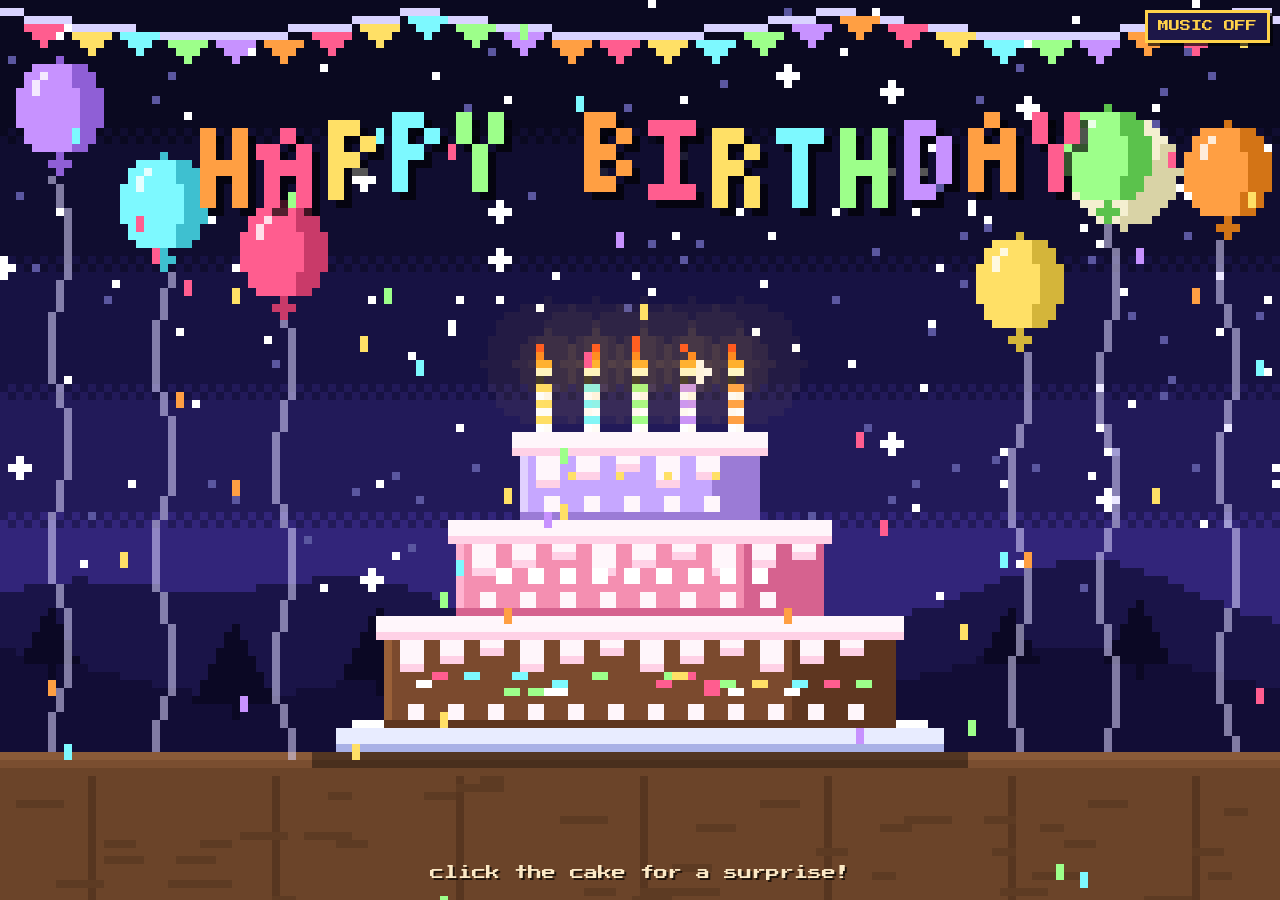
<file: index.html>
<!DOCTYPE html>
<html lang="en">
<head>
  <meta charset="utf-8">
  <meta name="viewport" content="width=device-width, initial-scale=1, viewport-fit=cover">
  <title>Pixel Birthday Cake</title>
  <link rel="preconnect" href="https://fonts.googleapis.com">
  <link rel="preconnect" href="https://fonts.gstatic.com" crossorigin>
  <link href="https://fonts.googleapis.com/css2?family=Press+Start+2P&display=swap" rel="stylesheet">
  <link rel="stylesheet" href="index.css">
</head>
<body>
  <!-- Loading Screen -->
  <div id="loading-screen">
    <div class="loader-content">
      <div class="loader-cake">🎂</div>
      <div class="loader-text">NAGHAHANDA NA...</div>
      <div class="progress-bar">
        <div id="progress-fill"></div>
      </div>
    </div>
  </div>

  <canvas id="c"></canvas>
  <div id="hint">click the cake for a surprise!</div>
  <button id="mus" type="button">MUSIC OFF</button>
  <div id="pop" role="dialog" aria-modal="true" aria-labelledby="pt">
    <div class="box">
      <div class="trophy">🏆</div>
      <h2 id="pt">AMA NG TAON!</h2>
      <p>Maligayang Kaarawan, Tatay!</p>
      <p>Salamat sa lahat ng sakripisyo, pagmamahal, at gabay mo. Ikaw ang haligi ng aming tahanan, ang aming bayani, at ang pinakamahusay na ama sa buong mundo.</p>
      <p>Mahal na mahal ka namin! 🎂</p>
      <a class="gift" href="gift.html" aria-label="Buksan ang regalo">
        <svg width="96" height="96" viewBox="0 0 48 48" shape-rendering="crispEdges">
          <rect x="7" y="26" width="34" height="18" fill="#ff5d8f"/>
          <rect x="33" y="26" width="8" height="18" fill="#c93a69"/>
          <rect x="21" y="26" width="6" height="18" fill="#ffd24a"/>
          <rect x="4" y="17" width="40" height="10" fill="#ff7aa6"/>
          <rect x="36" y="17" width="8" height="10" fill="#c93a69"/>
          <rect x="4" y="17" width="40" height="2" fill="#ffc2d8"/>
          <rect x="21" y="17" width="6" height="10" fill="#ffd24a"/>
          <path fill="#ffd24a" fill-rule="evenodd" d="M12 8h10v9H12zM26 8h10v9H26zM15 11h4v4h-4zM29 11h4v4h-4z"/>
          <rect x="21" y="11" width="6" height="6" fill="#d4a017"/>
        </svg>
      </a>
      <div class="cap">i-tap ang regalo para buksan!</div>
      
    </div>
  </div>
  <script src="index.js" defer></script>
</body>
</html>
</file>
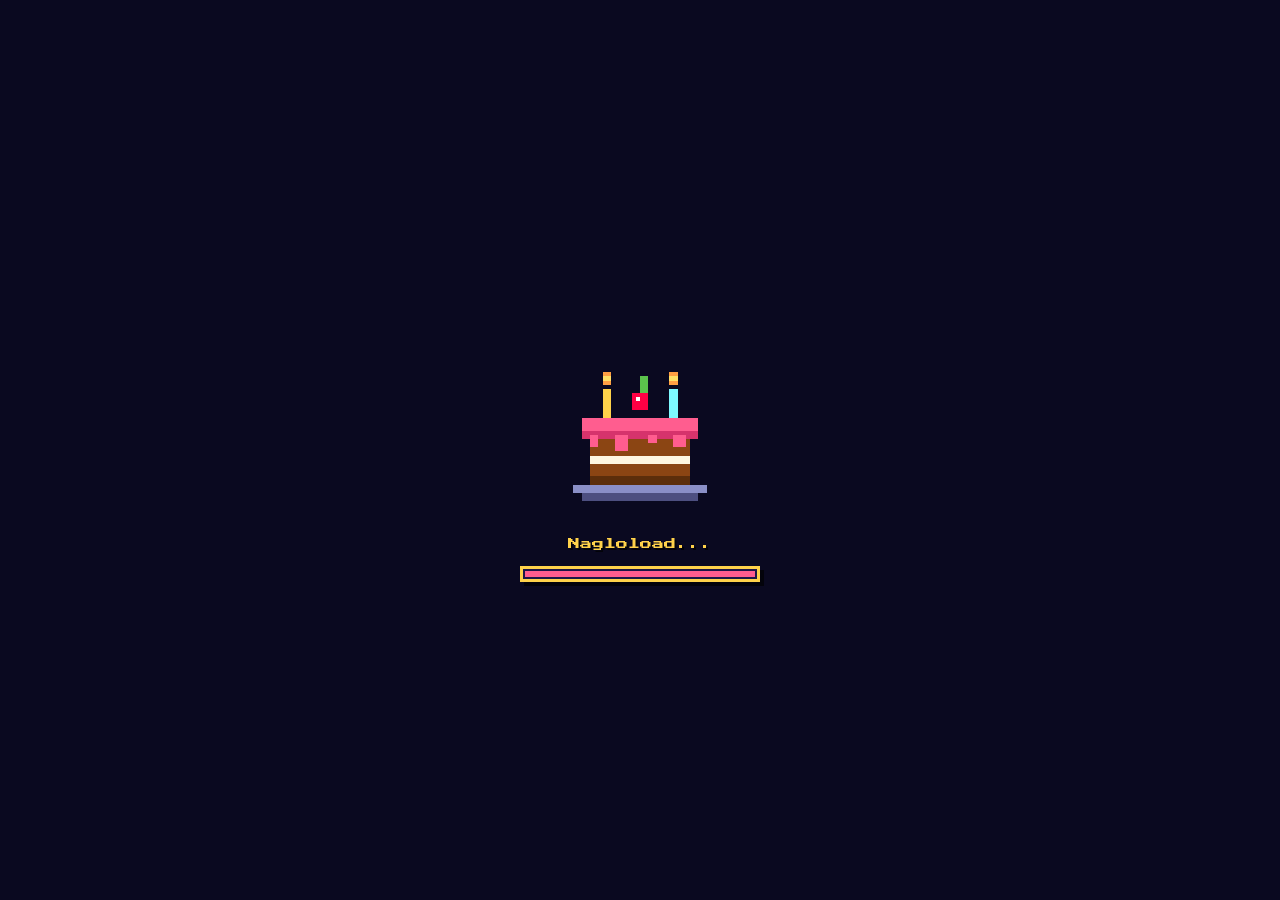
<file: gift.html>
<!DOCTYPE html>
<html lang="tl">
<head>
  <meta charset="utf-8">
  <meta name="viewport" content="width=device-width, initial-scale=1, viewport-fit=cover">
  <title>Rodelyu</title>
  <link rel="preconnect" href="https://fonts.googleapis.com">
  <link rel="preconnect" href="https://fonts.gstatic.com" crossorigin>
  <link href="https://fonts.googleapis.com/css2?family=Press+Start+2P&display=swap" rel="stylesheet">
  <link rel="stylesheet" href="style.css">
</head>
<body>
  <!-- LOADING SCREEN WITH PIXEL CAKE -->
  <div id="loader">
    <canvas id="cake" width="48" height="48" aria-label="Loading Cake"></canvas>
    <div id="load-txt">Nagloload...</div>
    <div class="bar-wrap"><div id="bar"></div></div>
  </div>

  <canvas id="bg"></canvas>
  <div class="wrap">
    <div class="top">
      <a class="pxbtn" href="index.html">&larr; Back</a>
      <div class="mwrap">
        <button id="mus" type="button">♪ Choose the music</button>
        <div id="mp">
          <div class="mh">♪ Choose the music</div>
          <div id="tl"></div>
          <button class="mi" id="addm" type="button">+ Add music</button>
          <div class="ctl">
            <button id="pp" type="button" aria-label="Play o pause">▶</button>
            <button id="nx" type="button" aria-label="Susunod">▶▶</button>
            <input id="vol" type="range" min="0" max="100" value="60" aria-label="Lakas">
          </div>
        </div>
      </div>
    </div>

    <div id="intro">
      <h1>This is my Gift for you Pader</h1>
      <canvas id="box" width="48" height="48" aria-label="Regalo"></canvas>
      <div id="tap">i-tap ang regalo para buksan</div>
    </div>

    <div id="gal">
      <div class="banner">Para sayu Pader</div>
      <p class="sub">i-tap ang larawan para mabasa ang liham</p>
      <div class="grid" id="grid"></div>
    </div>
  </div>

  <div id="m" role="dialog" aria-modal="true" aria-label="Liham para kay Tatay">
    <div class="modal">
      <div class="big" id="big"></div>
      <div class="letter">
        <div class="seal">✉</div>
        <div class="lang">
          <button type="button" class="lg on" id="ltl">TAGALOG</button>
          <button type="button" class="lg" id="len">ENGLISH</button>
        </div>
        <p class="to" id="to">Mahal kong Tatay,</p>
        <p class="tx" id="msg"></p>
        <p class="from" id="from">Nagmamahal,<br>ang iyong anak</p>
      </div>
      <div class="nav">
        <button type="button" id="prev" aria-label="Nakaraan">&lt;</button>
        <span id="cnt"></span>
        <button type="button" class="x" id="close">ISARA</button>
        <button type="button" id="next" aria-label="Susunod">&gt;</button>
      </div>
    </div>
  </div>

  <script src="script.js" defer></script>
</body>
</html>
</file>
<file: index.css>
:root {
  --bg: #0a0920;
  --hint: #fbe9c6;
}

@media (prefers-color-scheme: dark) {
  :root:not([data-theme="light"]) {
    --bg: #0a0920;
    --hint: #fbe9c6;
  }
}

:root[data-theme="dark"] {
  --bg: #0a0920;
  --hint: #fbe9c6;
}

html, body {
  margin: 0;
  height: 100%;
  overflow: hidden;
  background: var(--bg);
}

/* Loading Screen Styles */
#loading-screen {
  position: fixed;
  inset: 0;
  background: #0a0920;
  z-index: 10;
  display: flex;
  align-items: center;
  justify-content: center;
  transition: opacity 0.5s ease;
}

#loading-screen.fade-out {
  opacity: 0;
  pointer-events: none;
}

.loader-content {
  text-align: center;
  display: flex;
  flex-direction: column;
  align-items: center;
  gap: 16px;
}

.loader-cake {
  font-size: 54px;
  animation: bounce 0.8s steps(2) infinite;
}

@keyframes bounce {
  50% { transform: translateY(-12px); }
}

.loader-text {
  font: 10px / 1.6 "Press Start 2P", ui-monospace, monospace;
  color: #ffd24a;
  text-shadow: 2px 2px 0 #000a;
}

.progress-bar {
  width: 160px;
  height: 12px;
  background: #1d1748;
  border: 3px solid #ffd24a;
  padding: 2px;
  box-shadow: 3px 3px 0 #000a;
}

#progress-fill {
  width: 0%;
  height: 100%;
  background: #ff5d8f;
  transition: width 0.1s linear;
}

canvas {
  position: fixed;
  left: 0;
  top: 0;
  image-rendering: crisp-edges;
  image-rendering: pixelated;
  cursor: pointer;
  touch-action: manipulation;
}

#hint {
  position: fixed;
  left: 0;
  right: 0;
  bottom: calc(14px + env(safe-area-inset-bottom, 0px));
  text-align: center;
  font: clamp(8px, 1.5vw, 14px) / 1.7 "Press Start 2P", ui-monospace, monospace;
  color: var(--hint);
  text-shadow: 2px 2px 0 #000a;
  pointer-events: none;
  padding: 0 12px;
  animation: b 1.4s steps(2) infinite;
}

@keyframes b {
  50% { opacity: .45; }
}

#pop {
  position: fixed;
  inset: 0;
  display: none;
  align-items: center;
  justify-content: center;
  background: rgba(5, 4, 20, .74);
  padding: 16px;
  z-index: 5;
  cursor: pointer;
}

#pop.show {
  display: flex;
}

#pop .box {
  max-width: min(92vw, 520px);
  box-sizing: border-box;
  text-align: center;
  padding: 24px 20px;
  background: #1d1748;
  color: #fff6e0;
  border: 4px solid #ffd24a;
  box-shadow: 0 0 0 4px #0a0920, 8px 8px 0 4px #000a;
  animation: pp .35s steps(5);
  max-height: calc(100vh - 32px);
  overflow: auto;
}

@keyframes pp {
  from { transform: scale(.3); }
  to { transform: scale(1); }
}

#pop .trophy {
  font-size: 46px;
  line-height: 1;
  animation: bob 1s steps(2) infinite;
}

@keyframes bob {
  50% { transform: translateY(-6px); }
}

#pop h2 {
  font: clamp(14px, 3.6vw, 24px) / 1.4 "Press Start 2P", ui-monospace, monospace;
  color: #ffd24a;
  margin: 14px 0 10px;
  text-shadow: 3px 3px 0 #000a;
}

#pop p {
  margin: 0 0 12px;
  font: 700 clamp(15px, 2.6vw, 18px) / 1.6 "Courier New", ui-monospace, monospace;
}

#pop button {
  font: 12px "Press Start 2P", ui-monospace, monospace;
  background: #ff5d8f;
  color: #fff;
  border: 0;
  padding: 12px 18px;
  margin-top: 6px;
  box-shadow: 0 4px 0 #a82a58;
  cursor: pointer;
}

#pop .gift {
  display: block;
  font-size: 64px;
  line-height: 1;
  text-decoration: none;
  margin: 6px 0;
  animation: bob 1s steps(2) infinite;
}

#pop .cap {
  font: 8px / 1.6 "Press Start 2P", ui-monospace, monospace;
  color: #8a8fc7;
  margin: 0 0 14px;
}

#mus {
  position: fixed;
  top: calc(10px + env(safe-area-inset-top, 0px));
  right: 10px;
  z-index: 4;
  font: clamp(8px, 1.4vw, 11px) "Press Start 2P", ui-monospace, monospace;
  background: #1d1748;
  color: #ffd24a;
  border: 3px solid #ffd24a;
  padding: 8px 10px;
  cursor: pointer;
  box-shadow: 3px 3px 0 #000a;
}
</file>
<file: style.css>
:root {
  --bg: #0a0920;
  --panel: #1d1748;
  --gold: #ffd24a;
  --pink: #ff5d8f;
  --text: #fff6e0;
  --mute: #8a8fc7;
  --px: "Press Start 2P", ui-monospace, monospace;
  --mono: "Courier New", ui-monospace, monospace;
}

* {
  box-sizing: border-box;
}

html, body {
  margin: 0;
  min-height: 100%;
  background: #14113a;
  color: var(--text);
  font-family: var(--mono);
}

#bg {
  position: fixed;
  left: 0;
  top: 0;
  width: 100vw;
  height: 100vh;
  image-rendering: pixelated;
  image-rendering: crisp-edges;
  z-index: 0;
}

.wrap {
  position: relative;
  z-index: 1;
  min-height: 100vh;
  padding: calc(16px + env(safe-area-inset-top, 0px)) 14px calc(28px + env(safe-area-inset-bottom, 0px));
}

.pxbtn {
  font: 10px var(--px);
  color: var(--gold);
  text-decoration: none;
  background: var(--panel);
  border: 3px solid var(--gold);
  padding: 9px 10px;
  box-shadow: 3px 3px 0 #000a;
  cursor: pointer;
  display: inline-block;
}

.top {
  display: flex;
  justify-content: space-between;
  align-items: center;
  gap: 10px;
}

/* Intro Section */
#intro {
  min-height: calc(100vh - 80px);
  display: flex;
  flex-direction: column;
  align-items: center;
  justify-content: center;
  text-align: center;
  cursor: pointer;
}

#intro h1 {
  font: clamp(12px, 3.6vw, 22px) / 1.7 var(--px);
  color: var(--gold);
  margin: 0 0 6px;
  text-shadow: 3px 3px 0 #000a;
}

#box {
  width: min(68vw, 300px);
  aspect-ratio: 1;
  image-rendering: pixelated;
  image-rendering: crisp-edges;
  animation: bob 1s steps(2) infinite;
}

#intro.go #box {
  animation: none;
}

@keyframes bob {
  50% { transform: translateY(-8px); }
}

#tap {
  font: clamp(9px, 2.4vw, 13px) / 1.8 var(--px);
  color: #fbe9c6;
  margin-top: 14px;
  animation: bl 1.2s steps(2) infinite;
  text-shadow: 2px 2px 0 #000a;
}

@keyframes bl {
  50% { opacity: .35; }
}

/* Gallery Section */
#gal {
  display: none;
  max-width: 820px;
  margin: 0 auto;
  padding-top: 10px;
}

#gal.show {
  display: block;
  animation: pp .5s steps(6);
}

@keyframes pp {
  from { opacity: 0; transform: translateY(24px); }
  to { opacity: 1; transform: none; }
}

.banner {
  position: relative;
  margin: 22px auto 8px;
  max-width: 520px;
  text-align: center;
  background: var(--pink);
  color: #fff;
  font: clamp(11px, 3.2vw, 18px) / 1.6 var(--px);
  padding: 16px 12px;
  border: 4px solid #fff6e0;
  box-shadow: 0 0 0 4px #a82a58, 6px 6px 0 4px #000a;
  text-shadow: 3px 3px 0 #a82a58;
}

.sub {
  text-align: center;
  font: 8px / 2 var(--px);
  color: var(--mute);
  margin: 18px 0 26px;
}

.grid {
  display: grid;
  grid-template-columns: repeat(auto-fill, minmax(150px, 1fr));
  gap: 26px 18px;
  padding: 0 6px;
}

.fr {
  position: relative;
  background: #fff6e0;
  border: 0;
  padding: 8px 8px 0;
  cursor: pointer;
  color: #3b2a1a;
  text-align: center;
  box-shadow: 0 0 0 4px var(--gold), 0 0 0 8px var(--bg), 8px 8px 0 8px #000a;
  transition: transform .15s steps(3);
}

.fr:nth-child(odd) { transform: rotate(-1.5deg); }
.fr:nth-child(even) { transform: rotate(1.5deg); }

.fr:hover, .fr:focus-visible {
  transform: translateY(-6px) rotate(0);
  outline: none;
}

.fr::before {
  content: "";
  position: absolute;
  top: -12px;
  left: 50%;
  width: 44px;
  height: 14px;
  margin-left: -22px;
  background: #9dff8acc;
  border: 2px solid #5bc24c;
  z-index: 2;
}

.fr .im {
  aspect-ratio: 1;
  background: #2a2260;
  overflow: hidden;
  display: flex;
  align-items: center;
  justify-content: center;
  font-size: 34px;
}

.fr img {
  width: 100%;
  height: 100%;
  object-fit: cover;
  display: block;
}

.fr .lb {
  font: 8px / 1 var(--px);
  padding: 11px 0 10px;
  color: #a82a58;
}

/* Letter Modal */
#m {
  position: fixed;
  inset: 0;
  display: none;
  align-items: center;
  justify-content: center;
  background: rgba(5, 4, 20, .86);
  padding: 12px;
  z-index: 8;
}

#m.show {
  display: flex;
}

.modal {
  width: min(96vw, 600px);
  max-height: calc(100vh - 24px);
  overflow: auto;
  background: var(--panel);
  border: 4px solid var(--gold);
  box-shadow: 0 0 0 4px var(--bg), 8px 8px 0 4px #000a;
  padding: 14px;
  animation: pp .3s steps(5);
}

.big {
  width: 100%;
  aspect-ratio: 4/3;
  background: #120d36;
  border: 4px solid #fff6e0;
  box-shadow: 0 0 0 4px var(--pink);
  display: flex;
  align-items: center;
  justify-content: center;
  font-size: 56px;
  overflow: hidden;
}

.big img {
  width: 100%;
  height: 100%;
  object-fit: contain;
}

.letter {
  position: relative;
  margin: 22px 4px 6px;
  padding: 18px 16px 16px;
  color: #3b2a1a;
  font: 700 clamp(15px, 3.3vw, 18px) / 28px var(--mono);
  background: repeating-linear-gradient(#fff6e0 0 27px, #ecd9a8 27px 28px);
  border: 3px solid #d6b36a;
  box-shadow: inset 0 0 0 3px #fff6e0, 5px 5px 0 #000a;
}

.lang {
  display: flex;
  gap: 8px;
  margin: 0 0 12px;
}

.lg {
  font: 9px var(--px);
  background: #fff6e0;
  color: #a82a58;
  border: 3px solid #a82a58;
  padding: 8px 10px;
  cursor: pointer;
}

.lg.on {
  background: #a82a58;
  color: #fff6e0;
}

.letter .to {
  color: #a82a58;
  margin: 0;
}

.letter p {
  margin: 0;
}

.letter .tx {
  min-height: 112px;
}

.letter .tx::after {
  content: "▌";
  color: #a82a58;
  animation: bl .8s steps(2) infinite;
}

.letter .tx.done::after {
  content: "";
}

.letter .from {
  text-align: right;
  color: #a82a58;
}

.seal {
  position: absolute;
  right: 12px;
  top: -18px;
  width: 36px;
  height: 36px;
  background: #d4264f;
  border: 3px solid #8f1636;
  color: #fff;
  font-size: 16px;
  line-height: 30px;
  text-align: center;
  box-shadow: 3px 3px 0 #000a;
}

.nav {
  display: flex;
  gap: 8px;
  justify-content: space-between;
  align-items: center;
  margin-top: 18px;
}

.nav button {
  font: 11px var(--px);
  background: var(--pink);
  color: #fff;
  border: 0;
  padding: 12px 14px;
  box-shadow: 0 4px 0 #a82a58;
  cursor: pointer;
}

.nav .x {
  background: #3a3380;
  box-shadow: 0 4px 0 #1d1748;
}

.nav span {
  font: 9px var(--px);
  color: var(--mute);
}

.mwrap {
  position: relative;
}

#mus {
  font: clamp(8px, 1.4vw, 11px) var(--px);
  background: var(--panel);
  color: var(--gold);
  border: 3px solid var(--gold);
  padding: 9px 10px;
  cursor: pointer;
  box-shadow: 3px 3px 0 #000a;
  max-width: 58vw;
  overflow: hidden;
  text-overflow: ellipsis;
  white-space: nowrap;
}

#mp {
  display: none;
  position: absolute;
  right: 0;
  top: calc(100% + 10px);
  width: min(88vw, 320px);
  z-index: 9;
  background: var(--panel);
  border: 4px solid var(--gold);
  box-shadow: 0 0 0 4px var(--bg), 6px 6px 0 4px #000a;
  padding: 12px;
}

#mp.show {
  display: block;
  animation: pp .25s steps(4);
}

#mp .mh {
  font: 9px / 1.6 var(--px);
  color: var(--gold);
  margin: 0 0 10px;
  text-align: center;
}

#tl {
  display: flex;
  flex-direction: column;
  gap: 8px;
  max-height: 44vh;
  overflow: auto;
  padding: 2px 4px 6px 2px;
}

.mi {
  font: 9px / 1.5 var(--px);
  text-align: left;
  color: var(--text);
  background: #2a2260;
  border: 3px solid #3a3380;
  padding: 9px 8px;
  cursor: pointer;
  width: 100%;
}

.mi:hover {
  border-color: var(--pink);
}

.mi.on {
  background: var(--pink);
  border-color: #fff6e0;
  color: #fff;
}

.mi.bad {
  opacity: .45;
}

#addm {
  margin-top: 8px;
  text-align: center;
  color: var(--gold);
  border-color: var(--gold);
  background: transparent;
}

.ctl {
  display: flex;
  align-items: center;
  gap: 8px;
  margin-top: 12px;
}

.ctl button {
  font: 11px var(--px);
  background: var(--pink);
  color: #fff;
  border: 0;
  padding: 10px 12px;
  box-shadow: 0 4px 0 #a82a58;
  cursor: pointer;
}

.ctl input {
  flex: 1;
  min-width: 0;
  accent-color: #ffd24a;
}


/* ===== Loading Screen ===== */
#loader {
  position: fixed;
  inset: 0;
  z-index: 99;
  background: var(--bg);
  display: flex;
  flex-direction: column;
  align-items: center;
  justify-content: center;
  transition: opacity 0.5s ease, visibility 0.5s ease;
}

#loader.hide {
  opacity: 0;
  visibility: hidden;
}

#cake {
  width: min(50vw, 200px);
  aspect-ratio: 1;
  image-rendering: pixelated;
  image-rendering: crisp-edges;
  margin-bottom: 20px;
  animation: bob 0.8s steps(2) infinite;
}

#load-txt {
  font: 12px var(--px);
  color: var(--gold);
  margin-bottom: 16px;
  text-shadow: 2px 2px 0 #000a;
  animation: bl 1s steps(2) infinite;
}

.bar-wrap {
  width: min(70vw, 240px);
  height: 16px;
  background: var(--panel);
  border: 3px solid var(--gold);
  padding: 2px;
  box-shadow: 4px 4px 0 #000a;
}

#bar {
  width: 0%;
  height: 100%;
  background: var(--pink);
  transition: width 0.1s linear;
}
</file>
